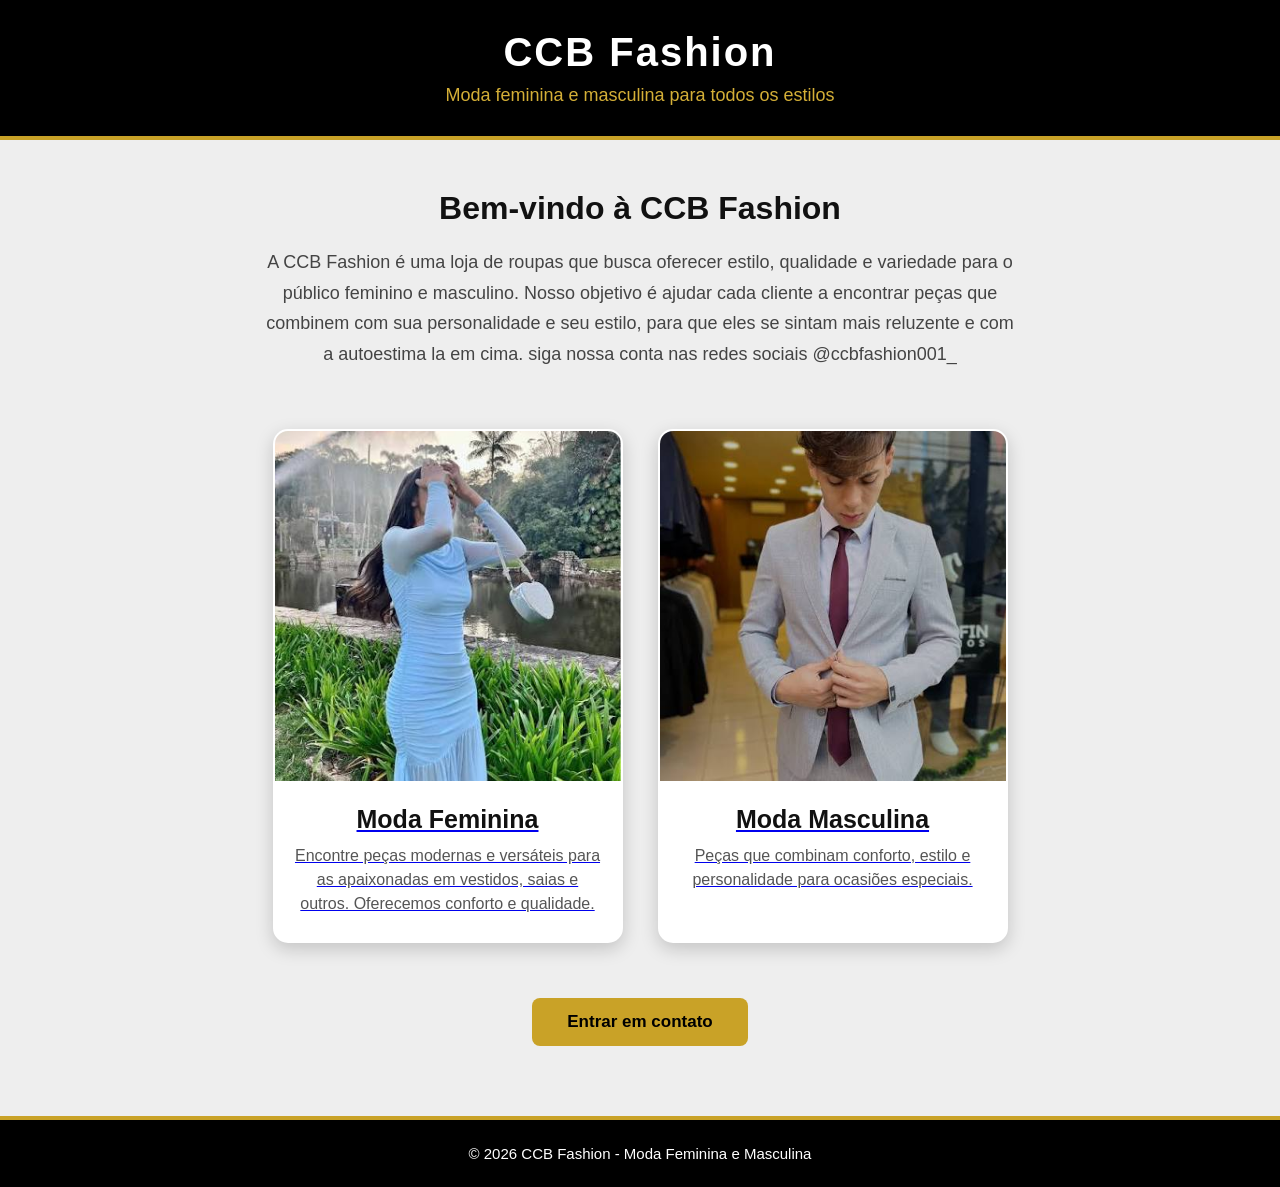
<file: index.html>
<!DOCTYPE html>
<html lang="pt-BR">

<head>
    <meta charset="UTF-8">
    <meta name="viewport" content="width=device-width, initial-scale=1.0">

    <title>CCB Fashion</title>

    <style>
        * {
            box-sizing: border-box;
            margin: 0;
            padding: 0;
        }

        body {
            font-family: Arial, sans-serif;
            background-color: #eeeeee;
            color: #222;
        }

        /* CABEÇALHO */
        header {
            background-color: #000000;
            color: white;
            padding: 30px;
            text-align: center;
            border-bottom: 4px solid #c9a227;
        }

        header h1 {
            font-size: 40px;
            letter-spacing: 2px;
        }

        header p {
            margin-top: 10px;
            font-size: 18px;
            color: #d4af37;
        }

        /* APRESENTAÇÃO */
        .inicio {
            text-align: center;
            padding: 50px 20px 30px;
        }

        .inicio h2 {
            font-size: 32px;
            margin-bottom: 20px;
            color: #111111;
        }

        .inicio p {
            max-width: 750px;
            margin: auto;
            line-height: 1.7;
            font-size: 18px;
            color: #444444;
        }

        /* CATEGORIAS */
        .categorias {
            display: flex;
            justify-content: center;
            gap: 35px;
            padding: 30px 20px;
            flex-wrap: wrap;
        }

        .categoria {
            background-color: #ffffff;
            width: 350px;
            border-radius: 15px;
            overflow: hidden;

            box-shadow: 0 6px 18px rgba(0, 0, 0, 0.18);

            text-align: center;

            border: 2px solid transparent;

            transition: 0.3s;
        }

        .categoria:hover {
            transform: translateY(-8px);
            border: 2px solid #c9a227;
            box-shadow: 0 10px 25px rgba(0, 0, 0, 0.25);
        }

        .categoria img {
            width: 100%;
            height: 350px;
            object-fit: cover;
        }

        .categoria h3 {
            font-size: 25px;
            margin: 20px 0 10px;
            color: #111111;
        }

        .categoria p {
            padding: 0 20px 25px;
            line-height: 1.5;
            color: #555555;
        }

        /* BOTÃO */
        .botao {
            display: inline-block;

            margin-top: 25px;
            margin-bottom: 50px;

            padding: 14px 35px;

            background-color: #c9a227;
            color: #000000;

            text-decoration: none;
            border-radius: 8px;

            font-size: 17px;
            font-weight: bold;

            transition: 0.3s;
        }

        .botao:hover {
            background-color: #000000;
            color: #d4af37;
        }

        /* RODAPÉ */
        footer {
            margin-top: 20px;
            padding: 25px;

            background-color: #000000;
            color: white;

            text-align: center;

            border-top: 4px solid #c9a227;
        }

        footer p {
            font-size: 15px;
        }

        /* CELULAR */
        @media (max-width: 700px) {

            header h1 {
                font-size: 30px;
            }

            header p {
                font-size: 16px;
            }

            .inicio h2 {
                font-size: 27px;
            }

            .inicio p {
                font-size: 16px;
            }

            .categoria {
                width: 90%;
            }

            .categoria img {
                height: 300px;
            }
        }
    </style>
</head>

<body>

    <!-- CABEÇALHO -->
    <header>

        <h1>CCB Fashion</h1>

        <p>
            Moda feminina e masculina para todos os estilos
        </p>

    </header>


    <!-- APRESENTAÇÃO -->
    <section class="inicio">

        <h2>Bem-vindo à CCB Fashion</h2>

        <p>
            A CCB Fashion é uma loja de roupas que busca oferecer
            estilo, qualidade e variedade para o público feminino
            e masculino. Nosso objetivo é ajudar cada cliente a
            encontrar peças que combinem com sua personalidade
            e seu estilo, para que eles se sintam mais reluzente
            e com a autoestima la em cima.
            siga nossa conta nas redes sociais @ccbfashion001_
        </p>

    </section>


    <!-- CATEGORIAS -->
<section class="categorias">

    <a href="feminino.html" class="categoria">
        <img src="images (1).jfif" alt="Roupas femininas">

        <h3>Moda Feminina</h3>

        <p>
            Encontre peças modernas e versáteis para
            as apaixonadas em vestidos, saias e outros.
            Oferecemos conforto e qualidade.
        </p>
    </a>


    <a href="masculino.html" class="categoria">
        <img src="images (2).jfif" alt="Roupas masculinas">

        <h3>Moda Masculina</h3>

        <p>
            Peças que combinam conforto, estilo e
            personalidade para ocasiões especiais.
        </p>
    </a>

</section>


<!-- BOTÃO -->
<div style="text-align: center;">
    <a href="cadastro.html" class="botao">
        Entrar em contato
    </a>
</div>


<!-- RODAPÉ -->
<footer>
    <p>© 2026 CCB Fashion - Moda Feminina e Masculina</p>
</footer>

</body>
</html>
</file>
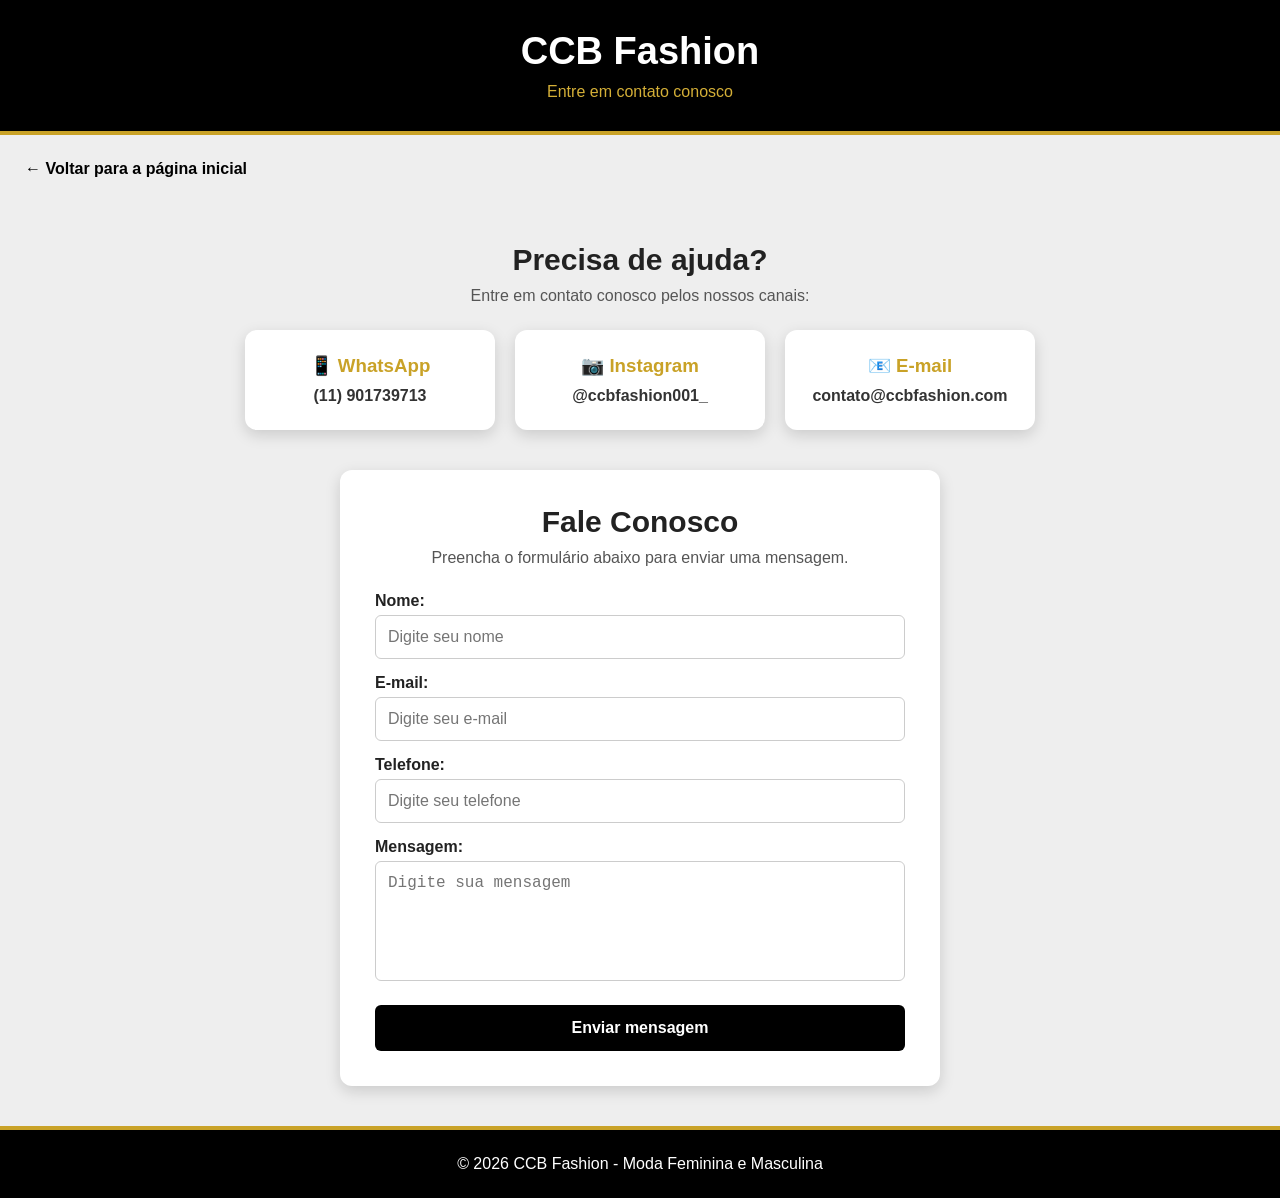
<file: cadastro.html>
<!DOCTYPE html>
<html lang="pt-BR">

<head>
    <meta charset="UTF-8">
    <meta name="viewport" content="width=device-width, initial-scale=1.0">

    <title>CCB Fashion - Contato</title>

    <style>

        * {
            box-sizing: border-box;
            margin: 0;
            padding: 0;
        }

        body {
            font-family: Arial, sans-serif;
            background-color: #eeeeee;
            color: #222;
        }

        /* CABEÇALHO */

        header {
            background-color: #000000;
            color: white;
            text-align: center;
            padding: 30px;
            border-bottom: 4px solid #c9a227;
        }

        header h1 {
            font-size: 38px;
        }

        header p {
            margin-top: 10px;
            color: #d4af37;
        }

        /* VOLTAR */

        .voltar {
            display: inline-block;
            margin: 25px;
            color: #000;
            text-decoration: none;
            font-weight: bold;
        }

        .voltar:hover {
            color: #c9a227;
        }

        /* AJUDA */

        .ajuda {
            max-width: 900px;
            margin: 20px auto;
            padding: 20px;
            text-align: center;
        }

        .ajuda h2 {
            font-size: 30px;
            margin-bottom: 10px;
        }

        .ajuda > p {
            color: #555;
            margin-bottom: 25px;
        }

        .contatos {
            display: flex;
            justify-content: center;
            gap: 20px;
            flex-wrap: wrap;
        }

        .contato-item {
            background-color: white;
            width: 250px;
            padding: 25px;
            border-radius: 12px;
            box-shadow: 0 5px 15px rgba(0,0,0,0.15);
            transition: 0.3s;
        }

        .contato-item:hover {
            transform: translateY(-5px);
            border: 2px solid #c9a227;
        }

        .contato-item h3 {
            margin-bottom: 10px;
            color: #c9a227;
        }

        .contato-item a {
            color: #333;
            text-decoration: none;
            font-weight: bold;
        }

        .contato-item a:hover {
            color: #c9a227;
        }

        /* FORMULÁRIO */

        .contato {
            max-width: 600px;
            margin: 20px auto 40px;
            background-color: white;
            padding: 35px;
            border-radius: 12px;
            box-shadow: 0 5px 15px rgba(0,0,0,0.15);
        }

        .contato h2 {
            text-align: center;
            margin-bottom: 10px;
            font-size: 30px;
        }

        .contato > p {
            text-align: center;
            margin-bottom: 25px;
            color: #555;
        }

        label {
            display: block;
            margin-top: 15px;
            margin-bottom: 5px;
            font-weight: bold;
        }

        input,
        textarea {
            width: 100%;
            padding: 12px;
            border: 1px solid #ccc;
            border-radius: 6px;
            font-size: 16px;
        }

        textarea {
            height: 120px;
            resize: none;
        }

        button {
            width: 100%;
            margin-top: 20px;
            padding: 14px;
            background-color: #000000;
            color: white;
            border: none;
            border-radius: 6px;
            font-size: 16px;
            font-weight: bold;
            cursor: pointer;
        }

        button:hover {
            background-color: #c9a227;
            color: #000;
        }

        /* RODAPÉ */

        footer {
            padding: 25px;
            background-color: #000000;
            color: white;
            text-align: center;
            border-top: 4px solid #c9a227;
        }

    </style>

</head>

<body>

    <!-- CABEÇALHO -->

    <header>

        <h1>CCB Fashion</h1>

        <p>Entre em contato conosco</p>

    </header>


    <!-- VOLTAR -->

    <a href="index.html" class="voltar">
        ← Voltar para a página inicial
    </a>


    <!-- AJUDA -->

    <section class="ajuda">

        <h2>Precisa de ajuda?</h2>

        <p>
            Entre em contato conosco pelos nossos canais:
        </p>

        <div class="contatos">


            <!-- WHATSAPP -->

            <div class="contato-item">

                <h3>📱 WhatsApp</h3>

                <a
                    href="https://wa.me/5511959739469"
                    target="_blank"
                >
                    (11) 901739713
                </a>

            </div>


            <!-- INSTAGRAM -->

            <div class="contato-item">

                <h3>📷 Instagram</h3>

                <a
                    href="https://www.instagram.com/ccbfashion/"
                    target="_blank"
                >
                    @ccbfashion001_
                </a>

            </div>


            <!-- EMAIL -->

            <div class="contato-item">

                <h3>📧 E-mail</h3>

                <a
                    href="mailto:contato@ccbfashion.com"
                >
                    contato@ccbfashion.com
                </a>

            </div>

        </div>

    </section>


    <!-- FALE CONOSCO -->

    <section class="contato">

        <h2>Fale Conosco</h2>

        <p>
            Preencha o formulário abaixo para enviar uma mensagem.
        </p>

        <form>

            <label for="nome">
                Nome:
            </label>

            <input
                type="text"
                id="nome"
                placeholder="Digite seu nome"
            >


            <label for="email">
                E-mail:
            </label>

            <input
                type="email"
                id="email"
                placeholder="Digite seu e-mail"
            >


            <label for="telefone">
                Telefone:
            </label>

            <input
                type="tel"
                id="telefone"
                placeholder="Digite seu telefone"
            >


            <label for="mensagem">
                Mensagem:
            </label>

            <textarea
                id="mensagem"
                placeholder="Digite sua mensagem"
            ></textarea>


            <button type="submit">
                Enviar mensagem
            </button>

        </form>

    </section>


    <!-- RODAPÉ -->

    <footer>

        <p>
            © 2026 CCB Fashion - Moda Feminina e Masculina
        </p>

    </footer>

</body>

</html>
</file>
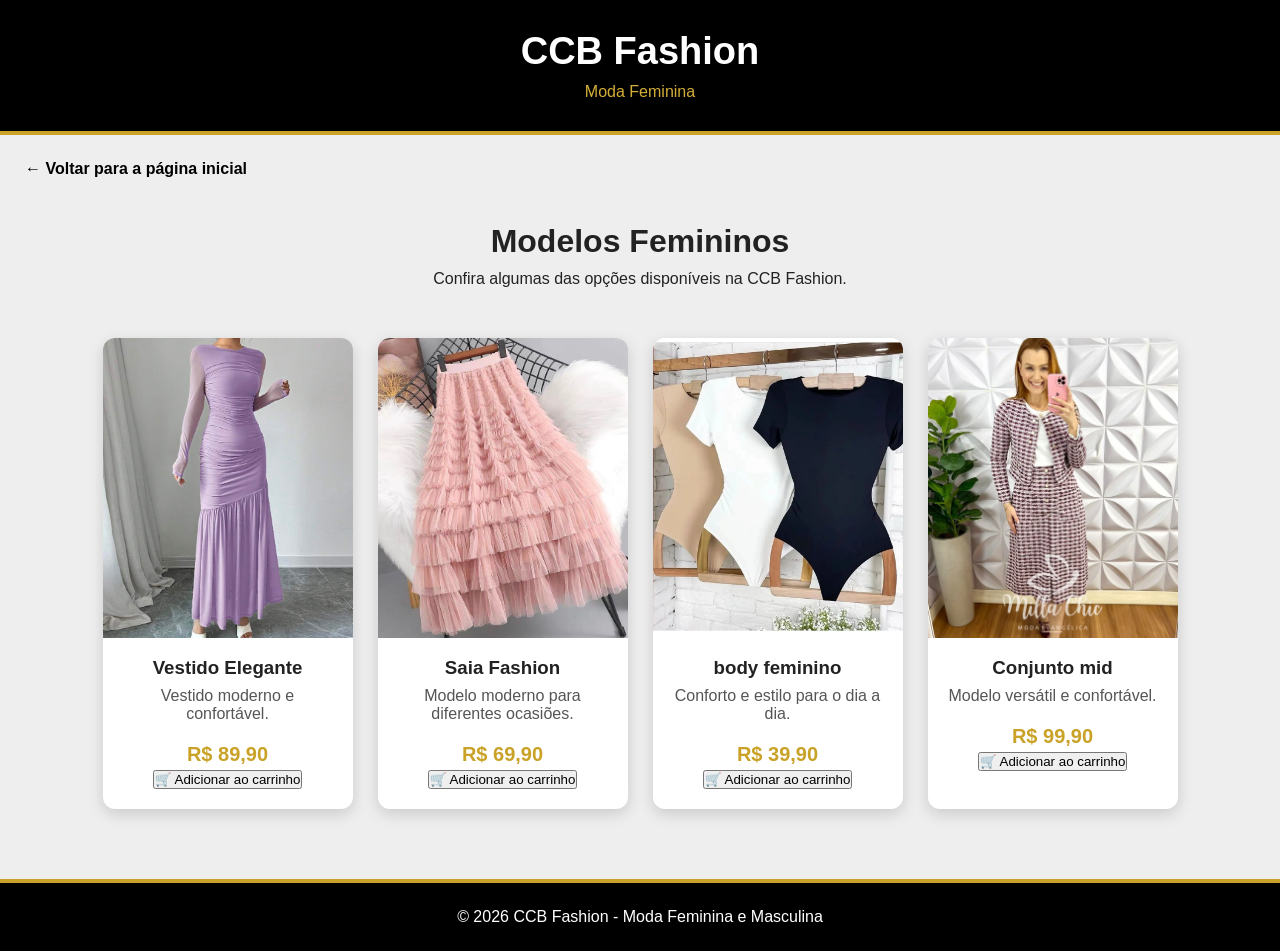
<file: feminino.html>
<!DOCTYPE html>
<html lang="pt-BR">

<head>
    <meta charset="UTF-8">
    <meta name="viewport" content="width=device-width, initial-scale=1.0">

    <title>CCB Fashion - Moda Feminina</title>

    <style>

        * {
            box-sizing: border-box;
            margin: 0;
            padding: 0;
        }

        body {
            font-family: Arial, sans-serif;
            background-color: #eeeeee;
            color: #222;
        }

        header {
            background-color: #000000;
            color: white;
            text-align: center;
            padding: 30px;
            border-bottom: 4px solid #c9a227;
        }

        header h1 {
            font-size: 38px;
        }

        header p {
            margin-top: 10px;
            color: #d4af37;
        }

        .voltar {
            display: inline-block;
            margin: 25px;
            color: #000;
            text-decoration: none;
            font-weight: bold;
        }

        .titulo {
            text-align: center;
            padding: 20px;
        }

        .titulo h2 {
            font-size: 32px;
            margin-bottom: 10px;
        }

        .produtos {
            display: flex;
            justify-content: center;
            gap: 25px;
            flex-wrap: wrap;
            padding: 30px;
        }

        .produto {
            background-color: white;
            width: 250px;
            border-radius: 12px;
            overflow: hidden;
            box-shadow: 0 5px 15px rgba(0,0,0,0.15);
            text-align: center;
            transition: 0.3s;
        }

        .produto:hover {
            transform: translateY(-8px);
            border: 2px solid #c9a227;
        }

        .produto img {
            width: 100%;
            height: 300px;
            object-fit: cover;
        }

        .produto h3 {
            margin: 15px 0 8px;
        }

        .produto p {
            padding: 0 15px 20px;
            color: #555;
        }

        .preco {
            font-size: 20px;
            font-weight: bold;
            color: #c9a227 !important;
        }

        footer {
            margin-top: 40px;
            padding: 25px;
            background-color: #000;
            color: white;
            text-align: center;
            border-top: 4px solid #c9a227;
        }

    </style>
</head>

<body>

    <header>

        <h1>CCB Fashion</h1>

        <p>Moda Feminina</p>

    </header>

    <a href="index.html" class="voltar">
        ← Voltar para a página inicial
    </a>

    <section class="titulo">

        <h2>Modelos Femininos</h2>

        <p>
            Confira algumas das opções disponíveis na CCB Fashion.
        </p>

    </section>


    <section class="produtos">

        <div class="produto">

            <img src="vestidomidi">

            <h3>Vestido Elegante</h3>

            <p>
                Vestido moderno e confortável.
            </p>

            <p class="preco">
                R$ 89,90
                <button class="btn-carrinho" onclick="adicionarCarrinho('Vestido Elegante', 89.90)">
                    🛒 Adicionar ao carrinho
                </button>
            </p>

        </div>


        <div class="produto">

            <img src="saiatule" alt="Saia feminina">

            <h3>Saia Fashion</h3>

            <p>
                Modelo moderno para diferentes ocasiões.
            </p>

            <p class="preco">
                R$ 69,90
                <button class="btn-carrinho" onclick="adicionarCarrinho(saia de tule', 69.90)">
                    🛒 Adicionar ao carrinho
                </button>
            </p>

        </div>


        <div class="produto">

            <img src="bodyfeminino" alt="Body feminina">

            <h3>body feminino</h3>

            <p>
                Conforto e estilo para o dia a dia.
            </p>

            <p class="preco">
                R$ 39,90
                <button class="btn-carrinho" onclick="adicionarCarrinho('body feminino', 39.90)">
                    🛒 Adicionar ao carrinho
                </button>
            </p>

        </div>


        <div class="produto">

            <img src="conjuntomid" alt="conjunto mid">

            <h3>Conjunto mid</h3>

            <p>
                Modelo versátil e confortável.
            </p>

            <p class="preco">
                R$ 99,90
                <button class="btn-carrinho" onclick="adicionarCarrinho('conjunto mid', 99.90)">
                    🛒 Adicionar ao carrinho
                </button>
            </p>

        </div>

    </section>


    <footer>

        <p>
            © 2026 CCB Fashion - Moda Feminina e Masculina
        </p>

    </footer>

</body>

</html>
</file>
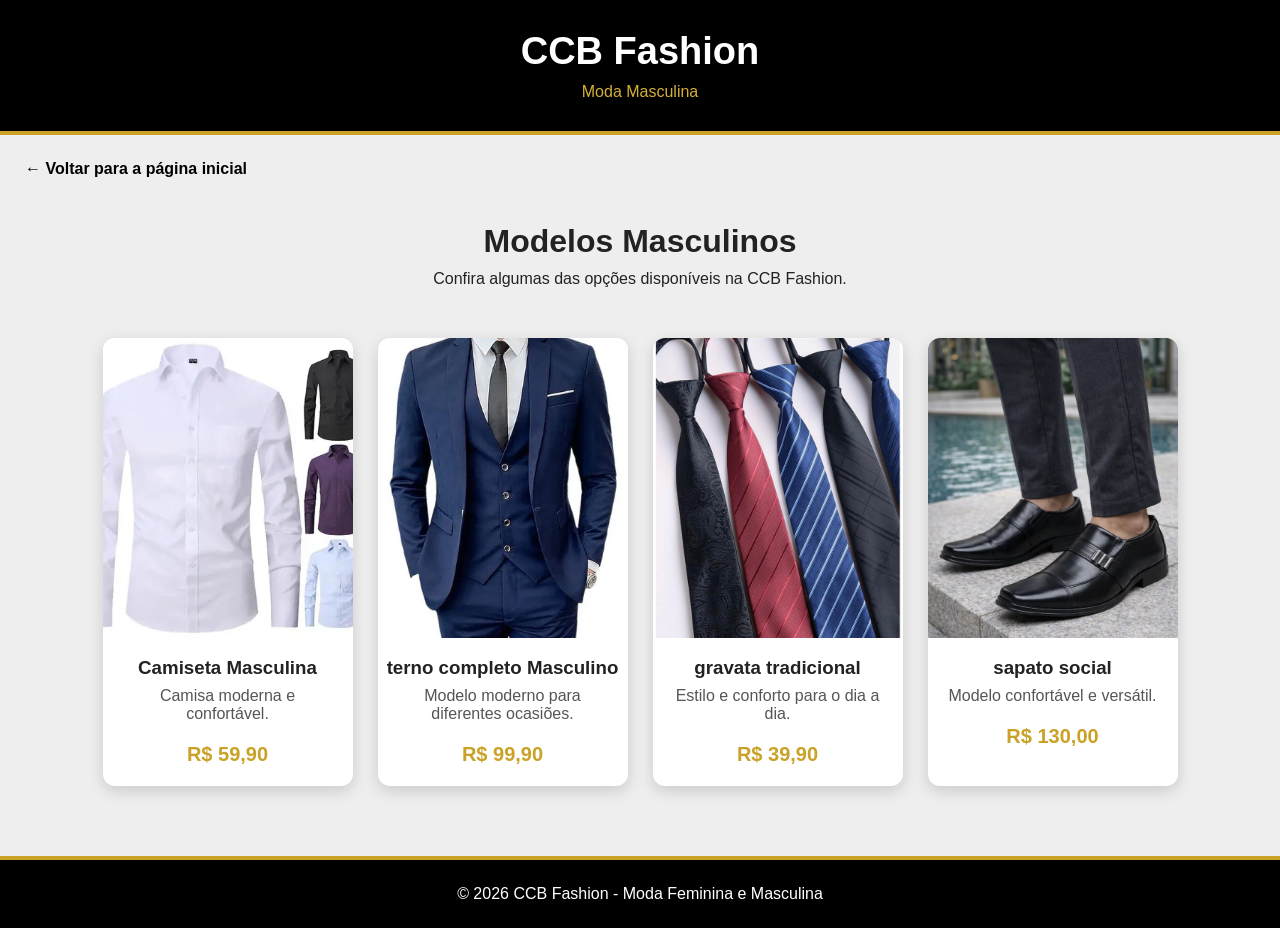
<file: masculino.html>
<!DOCTYPE html>
<html lang="pt-BR">

<head>
    <meta charset="UTF-8">
    <meta name="viewport" content="width=device-width, initial-scale=1.0">

    <title>CCB Fashion - Moda Masculina</title>

    <style>
        * {
            box-sizing: border-box;
            margin: 0;
            padding: 0;
        }

        body {
            font-family: Arial, sans-serif;
            background-color: #eeeeee;
            color: #222;
        }

        header {
            background-color: #000000;
            color: white;
            text-align: center;
            padding: 30px;
            border-bottom: 4px solid #c9a227;
        }

        header h1 {
            font-size: 38px;
        }

        header p {
            margin-top: 10px;
            color: #d4af37;
        }

        .voltar {
            display: inline-block;
            margin: 25px;
            color: #000;
            text-decoration: none;
            font-weight: bold;
        }

        .titulo {
            text-align: center;
            padding: 20px;
        }

        .titulo h2 {
            font-size: 32px;
            margin-bottom: 10px;
        }

        .produtos {
            display: flex;
            justify-content: center;
            gap: 25px;
            flex-wrap: wrap;
            padding: 30px;
        }

        .produto {
            background-color: white;
            width: 250px;
            border-radius: 12px;
            overflow: hidden;
            box-shadow: 0 5px 15px rgba(0,0,0,0.15);
            text-align: center;
            transition: 0.3s;
        }

        .produto:hover {
            transform: translateY(-8px);
            border: 2px solid #c9a227;
        }

        .produto img {
            width: 100%;
            height: 300px;
            object-fit: cover;
        }

        .produto h3 {
            margin: 15px 0 8px;
        }

        .produto p {
            padding: 0 15px 20px;
            color: #555;
        }

        .preco {
            font-size: 20px;
            font-weight: bold;
            color: #c9a227 !important;
        }

        footer {
            margin-top: 40px;
            padding: 25px;
            background-color: #000;
            color: white;
            text-align: center;
            border-top: 4px solid #c9a227;
        }
    </style>
</head>

<body>

    <header>
        <h1>CCB Fashion</h1>
        <p>Moda Masculina</p>
    </header>

    <a href="index.html" class="voltar">
        ← Voltar para a página inicial
    </a>

    <section class="titulo">

        <h2>Modelos Masculinos</h2>

        <p>
            Confira algumas das opções disponíveis na CCB Fashion.
        </p>

    </section>

    <section class="produtos">

        <div class="produto">

            <img src="camiseta sociall" alt="Camiseta social masculina">

            <h3>Camiseta Masculina</h3>

            <p>
                Camisa moderna e confortável.
            </p>

            <p class="preco">
                R$ 59,90
            </p>

        </div>

        <div class="produto">

            <img src="terno" alt="terno masculino">

            <h3>terno completo Masculino</h3>

            <p>
                Modelo moderno para diferentes ocasiões.
            </p>

            <p class="preco">
                R$ 99,90
            </p>

        </div>

        <div class="produto">

            <img src="gravata" alt="gravata tradicional">

            <h3>gravata tradicional</h3>

            <p>
                Estilo e conforto para o dia a dia.
            </p>

            <p class="preco">
                R$ 39,90
            </p>

        </div>

        <div class="produto">

            <img src="sapato social" alt="sapato social">

            <h3>sapato social</h3>

            <p>
                Modelo confortável e versátil.
            </p>

            <p class="preco">
                R$ 130,00
            </p>

        </div>

    </section>

    <footer>

        <p>
            © 2026 CCB Fashion - Moda Feminina e Masculina
        </p>

    </footer>

</body>

</html>
</file>
